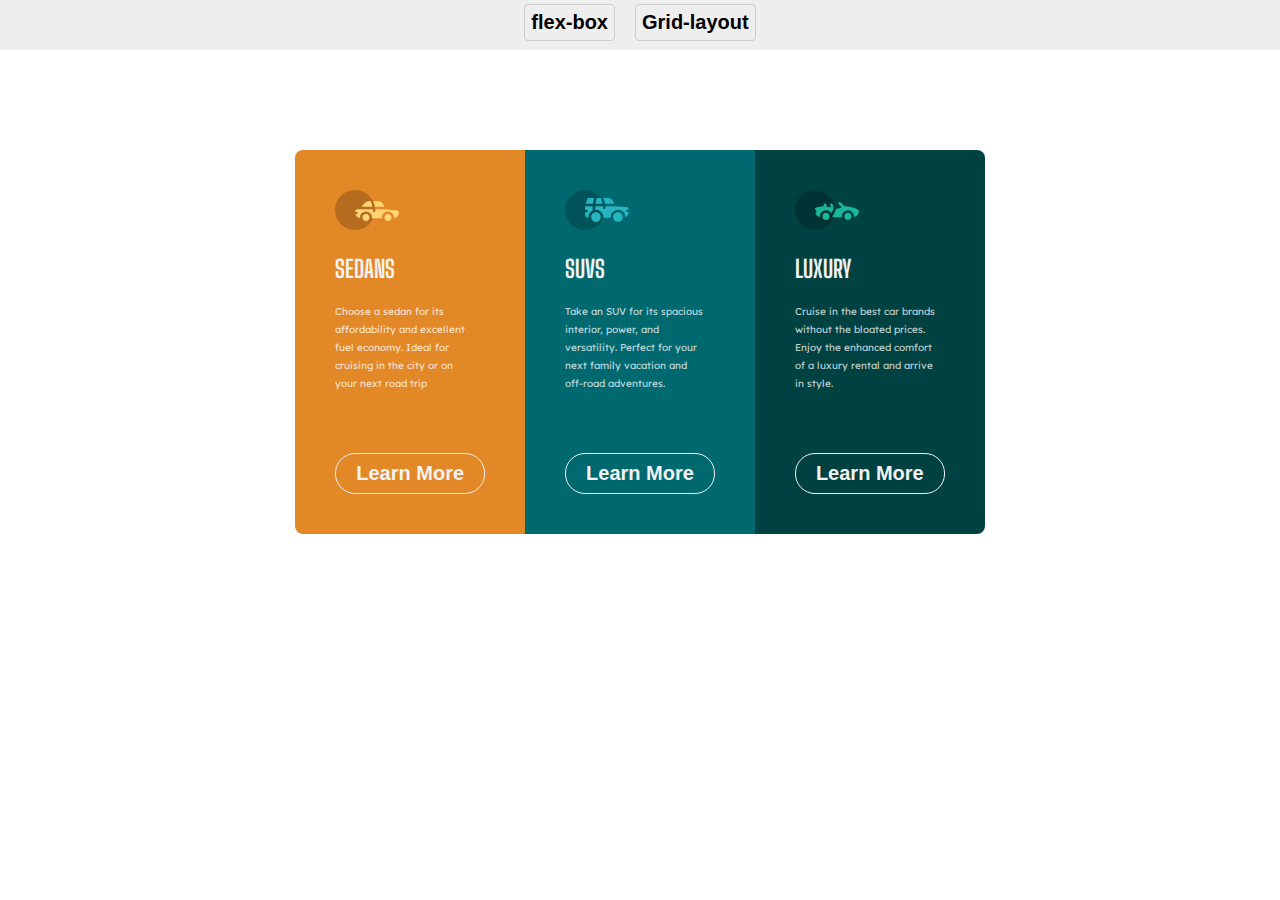
<file: index.html>
<!DOCTYPE html>
<html lang="en">

<head>
    <meta charset="UTF-8">
    <meta http-equiv="X-UA-Compatible" content="IE=edge">
    <meta name="viewport" content="width=device-width, initial-scale=1.0">
    <title>Flexbox</title>
    <link rel="shortcut icon" href="img/favicon-32x32.png" type="image/x-icon">
    <link rel="stylesheet" href="css/style.css">
    <link rel="preconnect" href="https://fonts.googleapis.com">
    <link rel="preconnect" href="https://fonts.gstatic.com" crossorigin>
    <link href="https://fonts.googleapis.com/css2?family=Big+Shoulders+Display:wght@700&family=Lexend+Deca&display=swap" rel="stylesheet">
</head>

<body>

    <!--===================== Header ===========================-->

    <header>
        <div id="flex-grid">
            <div class="flexbox-btn">
                <a href="index.html"><button type="submit">flex-box</button>
                </a>
            </div>
            <div class="grid-btn">
                <a href="grid.html"> <button type="submit">Grid-layout</button>
                </a>
            </div>
        </div>
    </header>


    <!--================== Main Card =======================-->
    <div id="main-card">
        <div class="first-section">
            <img src="img/icon-sedans.svg" alt="suv">
            <h2>SEDANS</h2>
            <p>Choose a sedan for its affordability and excellent fuel economy. Ideal for cruising in the city or on your next road trip</p>
            <button type="submit">Learn More</button>
        </div>

        <div class="second-section">
            <img src="img/icon-suvs.svg" alt="suv">
            <h2>SUVS</h2>
            <p>Take an SUV for its spacious interior, power, and versatility. Perfect for your next family vacation and off-road adventures.</p>
            <button type="submit">Learn More</button>
        </div>

        <div class="third-section">
            <img src="img/icon-luxury.svg" alt="suv">
            <h2>LUXURY</h2>
            <p>Cruise in the best car brands without the bloated prices. Enjoy the enhanced comfort of a luxury rental and arrive in style.</p>
            <button type="submit">Learn More</button>
        </div>
    </div>
</body>

</html>
</file>
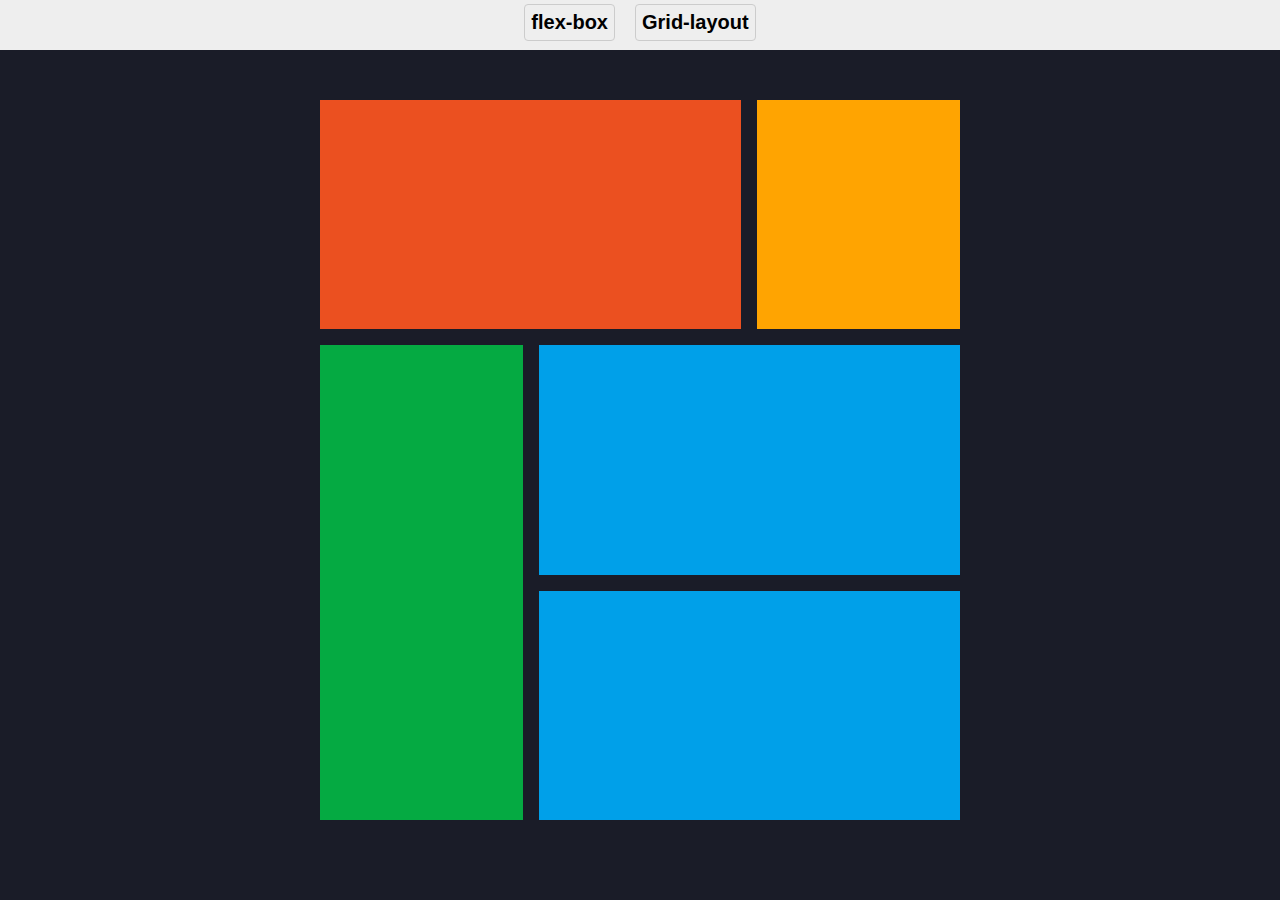
<file: grid.html>
<!DOCTYPE html>
<html lang="en">

<head>
    <meta charset="UTF-8">
    <meta http-equiv="X-UA-Compatible" content="IE=edge">
    <meta name="viewport" content="width=device-width, initial-scale=1.0">
    <title>CSS-GRID-LAYOUT</title>
    <link rel="stylesheet" href="css/grid.css">
</head>

<body>

    <!-- =================== Header ==================== -->
    <header>
        <div id="flex-grid">
            <div class="flexbox-btn">
                <a href="index.html"><button type="submit">flex-box</button>
                </a>
            </div>
            <div class="grid-btn">
                <a href="grid.html"> <button type="submit">Grid-layout</button>
                </a>
            </div>
        </div>
    </header>

    <!-- ================= Main =====================-->
    <div class="wrapper">
        <div class="item1"></div>
        <div class="item2"></div>
        <div class="item3"></div>
        <div class="item4"></div>
        <div class="item5"></div>
    </div>
</body>

</html>
</file>
<file: css/style.css>
body {
    margin: 0;
    padding: 0;
    box-sizing: border-box;
}

#main-card {
    display: flex;
    justify-content: center;
    margin-top: 100px;
}


/* Header
------------------------------------ */

header {
    background-color: #eee;
    height: 50px;
}

#flex-grid {
    display: flex;
    justify-content: center;
    gap: 20px;
}

button {
    margin-top: 4px;
    background-color: #eee;
    border: 1px solid #ccc;
    padding: 6px;
    font-size: 20px;
    font-weight: bold;
    cursor: pointer;
    border-radius: 4px;
}

.flexbox-btn button:hover {
    background-color: hsl(31, 77%, 52%);
    color: #fff;
}

.grid-btn button:hover {
    background-color: hsl(179, 100%, 13%);
    color: #fff;
}


/* Bright Orange
------------------------------------ */

.first-section {
    background-color: hsl(31, 77%, 52%);
    padding: 40px;
    border-bottom-left-radius: 8px;
    border-top-left-radius: 8px;
}

.first-section button {
    background-color: hsl(31, 77%, 52%);
    color: hsl(0, 0%, 95%);
    border: 1px solid hsl(0, 0%, 95%);
    padding: 8px 20px;
    border-radius: 20px;
    cursor: pointer;
    margin-top: 50px;
}

.first-section p {
    width: 140px;
    color: hsla(0, 0%, 100%, 0.75);
    font-family: 'Lexend Deca';
    font-size: 10px;
    line-height: 18px;
}

.first-section button:hover {
    background-color: hsl(0, 0%, 95%);
    color: hsl(31, 77%, 52%);
    border: 1px solid hsl(0, 0%, 95%);
    padding: 8px 20px;
    border-radius: 20px;
    cursor: pointer;
    margin-top: 50px;
}


/* Dark Cyan section
---------------------------------------- */

.second-section {
    background-color: hsl(184, 100%, 22%);
    padding: 40px;
}

.second-section button {
    background-color: hsl(184, 100%, 22%);
    color: hsl(0, 0%, 95%);
    border: 1px solid hsl(0, 0%, 95%);
    padding: 8px 20px;
    border-radius: 20px;
    cursor: pointer;
    margin-top: 50px;
}

.second-section button:hover {
    background-color: hsl(0, 0%, 95%);
    color: hsl(184, 100%, 22%);
    border: 1px solid hsl(0, 0%, 95%);
    padding: 8px 20px;
    border-radius: 20px;
    cursor: pointer;
    margin-top: 50px;
}

.second-section p {
    width: 140px;
    color: hsla(0, 0%, 100%, 0.75);
    font-family: 'Lexend Deca';
    font-size: 10px;
    line-height: 18px;
}


/* Very dark cyan section
------------------------------------------ */

.third-section {
    background-color: hsl(179, 100%, 13%);
    padding: 40px;
    border-bottom-right-radius: 8px;
    border-top-right-radius: 8px;
}

.third-section button {
    background-color: hsl(179, 100%, 13%);
    color: hsl(0, 0%, 95%);
    border: 1px solid hsl(0, 0%, 95%);
    padding: 8px 20px;
    border-radius: 20px;
    cursor: pointer;
    margin-top: 50px;
}

.third-section p {
    width: 140px;
    color: hsla(0, 0%, 100%, 0.75);
    font-family: 'Lexend Deca';
    font-size: 10px;
    line-height: 18px;
}

h2 {
    color: hsl(0, 0%, 95%);
    font-family: 'Big Shoulders Display';
    font-size: 24px;
}

.third-section button:hover {
    background-color: hsl(0, 0%, 95%);
    color: hsl(179, 100%, 13%);
    border: 1px solid hsl(0, 0%, 95%);
    padding: 8px 20px;
    border-radius: 20px;
    cursor: pointer;
    margin-top: 50px;
}
</file>
<file: css/grid.css>
body {
    margin: 0;
    padding: 0;
    box-sizing: border-box;
    background-color: #1A1C28;
}

header {
    background-color: #eee;
    height: 50px;
}

#flex-grid {
    display: flex;
    justify-content: center;
    gap: 20px;
}

button {
    margin-top: 4px;
    background-color: #eee;
    border: 1px solid #ccc;
    padding: 6px;
    font-size: 20px;
    font-weight: bold;
    cursor: pointer;
    border-radius: 4px;
}

.flexbox-btn button:hover {
    background-color: hsl(31, 77%, 52%);
    color: #fff;
}

.grid-btn button:hover {
    background-color: hsl(179, 100%, 13%);
    color: #fff;
}

.wrapper {
    display: grid;
    gap: 10px;
    grid-template-areas: 'a a b' 'c d d' 'c e e';
    gap: 16px;
    width: 50%;
    min-height: 80vh;
    margin: 50px auto;
}

.item1 {
    grid-area: a;
    background-color: #eb5020;
}

.item2 {
    grid-area: b;
    background-color: #ffa401;
}

.item3 {
    grid-area: c;
    background-color: #05aa42;
}

.item4 {
    grid-area: d;
    background-color: #00a0e9;
}

.item5 {
    grid-area: e;
    background-color: #00a0e9;
}
</file>
